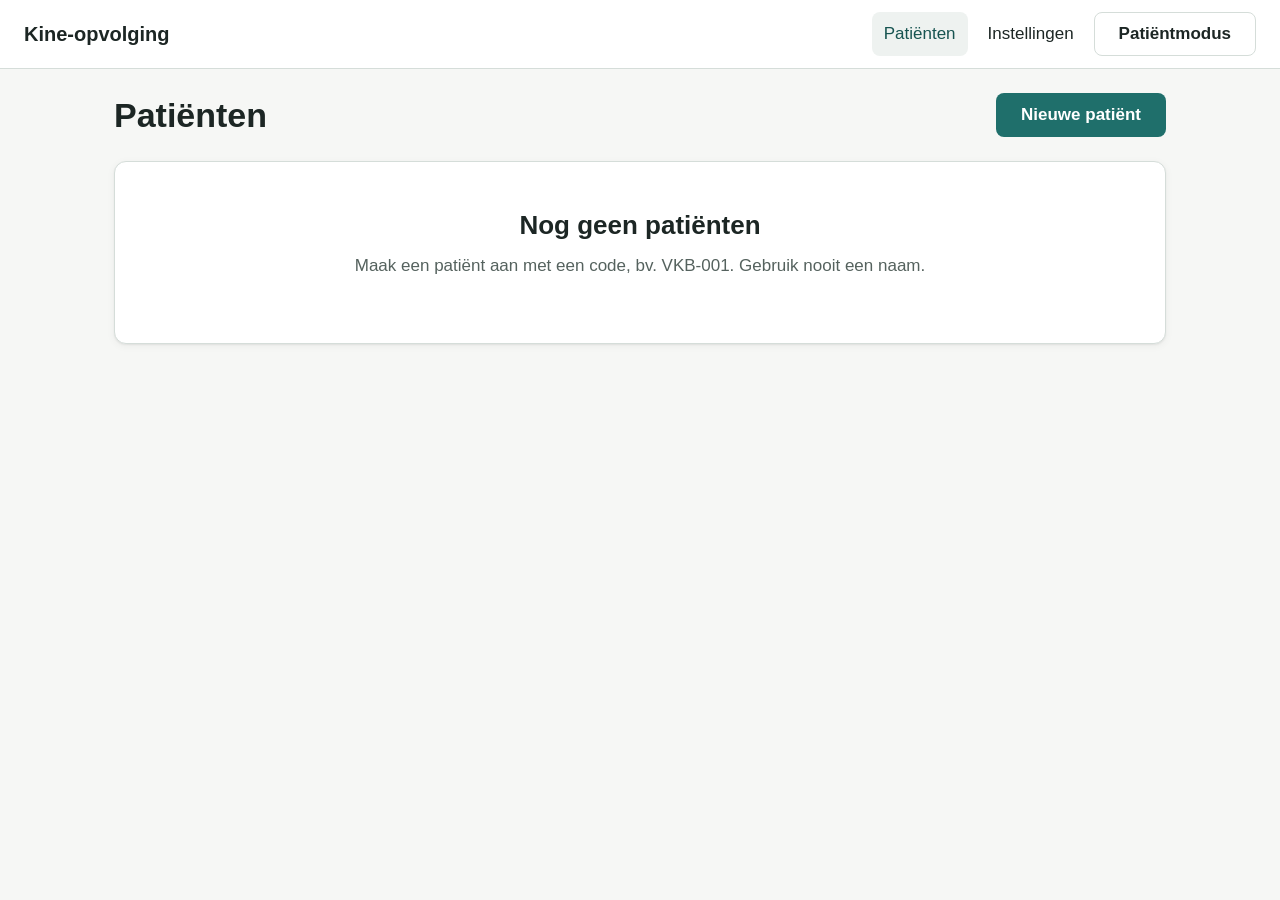
<file: index.html>
<!doctype html>
<html lang="nl-BE">
<head>
  <meta charset="utf-8">
  <meta name="viewport" content="width=device-width, initial-scale=1, viewport-fit=cover">
  <title>Kine-opvolging</title>
  <meta name="theme-color" content="#1f6f6b">
  <meta name="apple-mobile-web-app-capable" content="yes">
  <meta name="mobile-web-app-capable" content="yes">
  <meta name="apple-mobile-web-app-status-bar-style" content="default">
  <meta name="apple-mobile-web-app-title" content="Kine">
  <link rel="manifest" href="./manifest.webmanifest">
  <link rel="icon" href="./icons/icon.svg" type="image/svg+xml">
  <link rel="apple-touch-icon" href="./icons/apple-touch-icon.png">
  <link rel="stylesheet" href="./css/tokens.css">
  <link rel="stylesheet" href="./css/base.css">
  <link rel="stylesheet" href="./css/layout.css">
  <link rel="stylesheet" href="./css/components.css">
</head>
<body>
  <header class="app-header">
    <a class="app-title" href="#/patienten">Kine-opvolging</a>
    <nav class="app-nav" aria-label="Hoofdmenu">
      <a class="nav-link therapist-only" href="#/patienten">Patiënten</a>
      <a class="nav-link therapist-only" href="#/instellingen">Instellingen</a>
      <button type="button" class="btn btn-secondary" id="mode-toggle"></button>
    </nav>
  </header>

  <main id="app" class="app-main" tabindex="-1">
    <p class="muted">Laden…</p>
  </main>

  <div id="toast" class="toast" role="status" aria-live="polite" hidden></div>

  <noscript>Deze app heeft JavaScript nodig.</noscript>
  <script type="module" src="./js/app.js"></script>
</body>
</html>
</file>
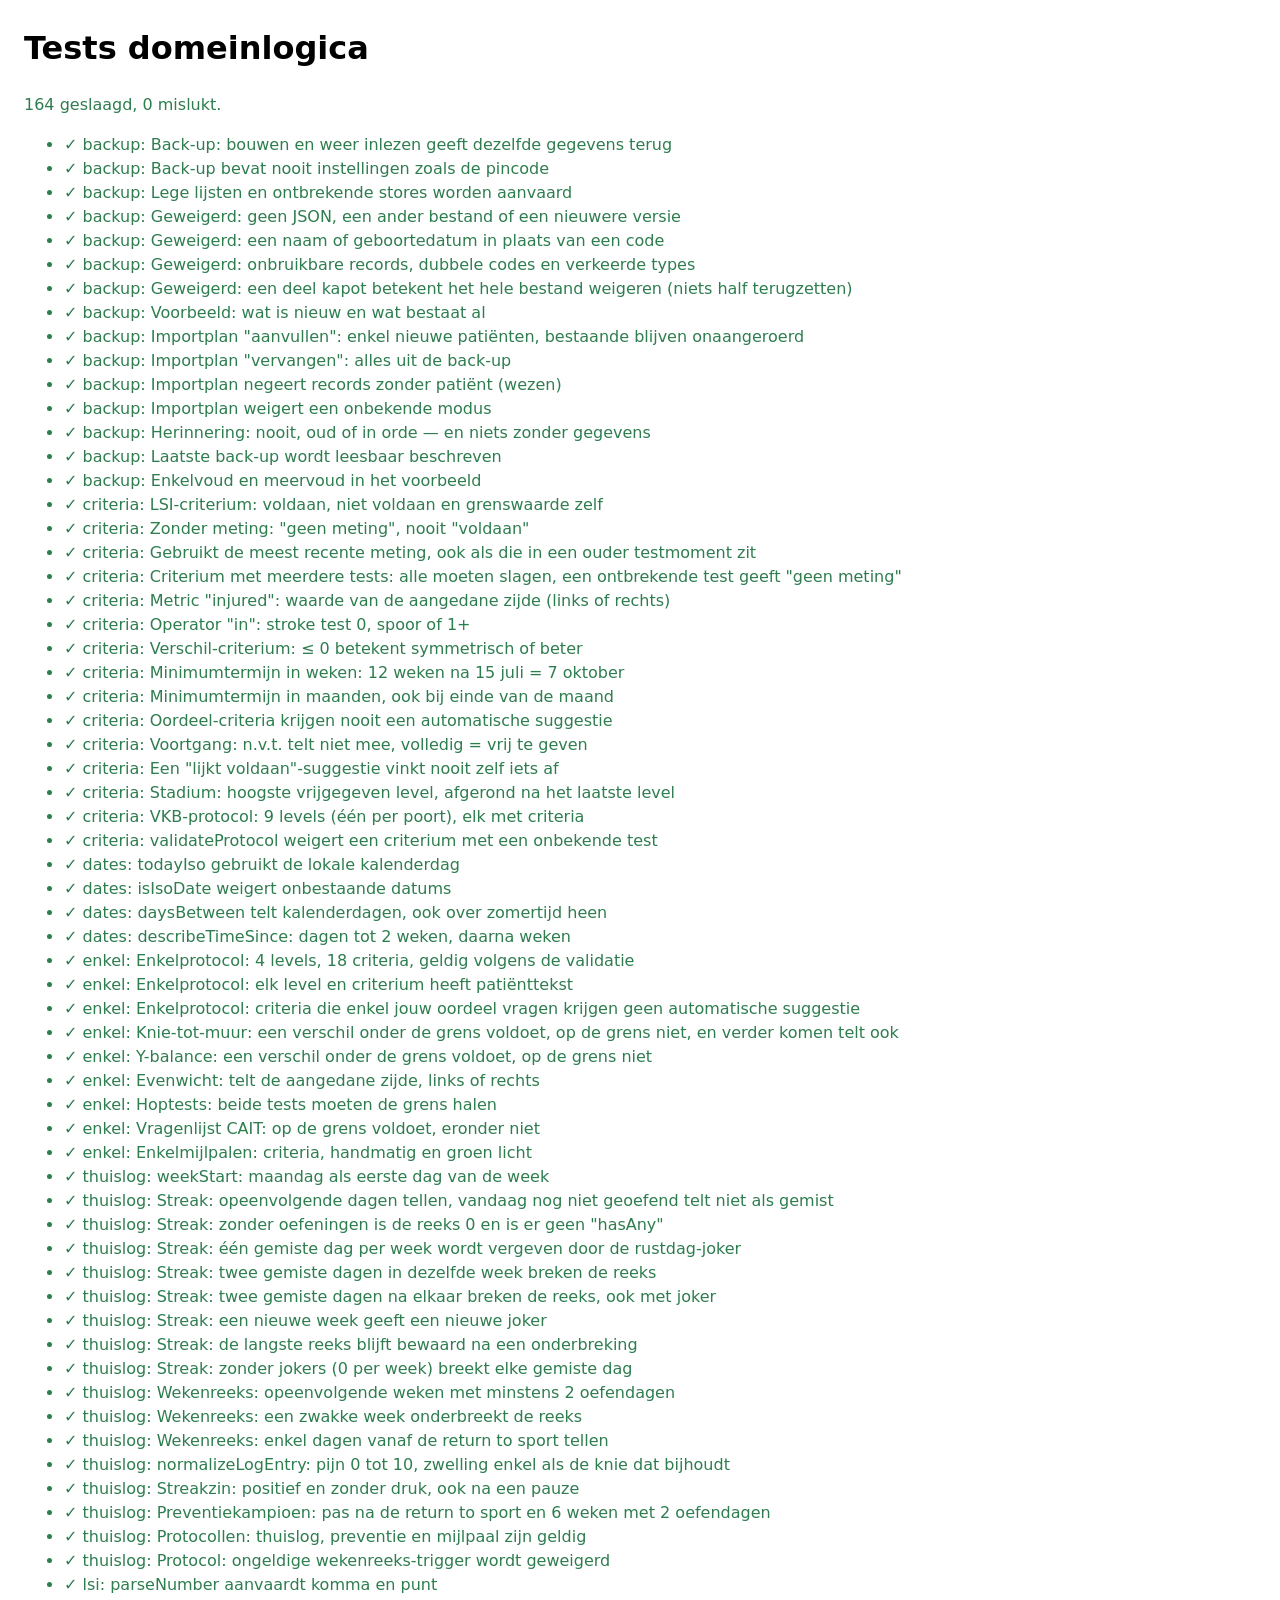
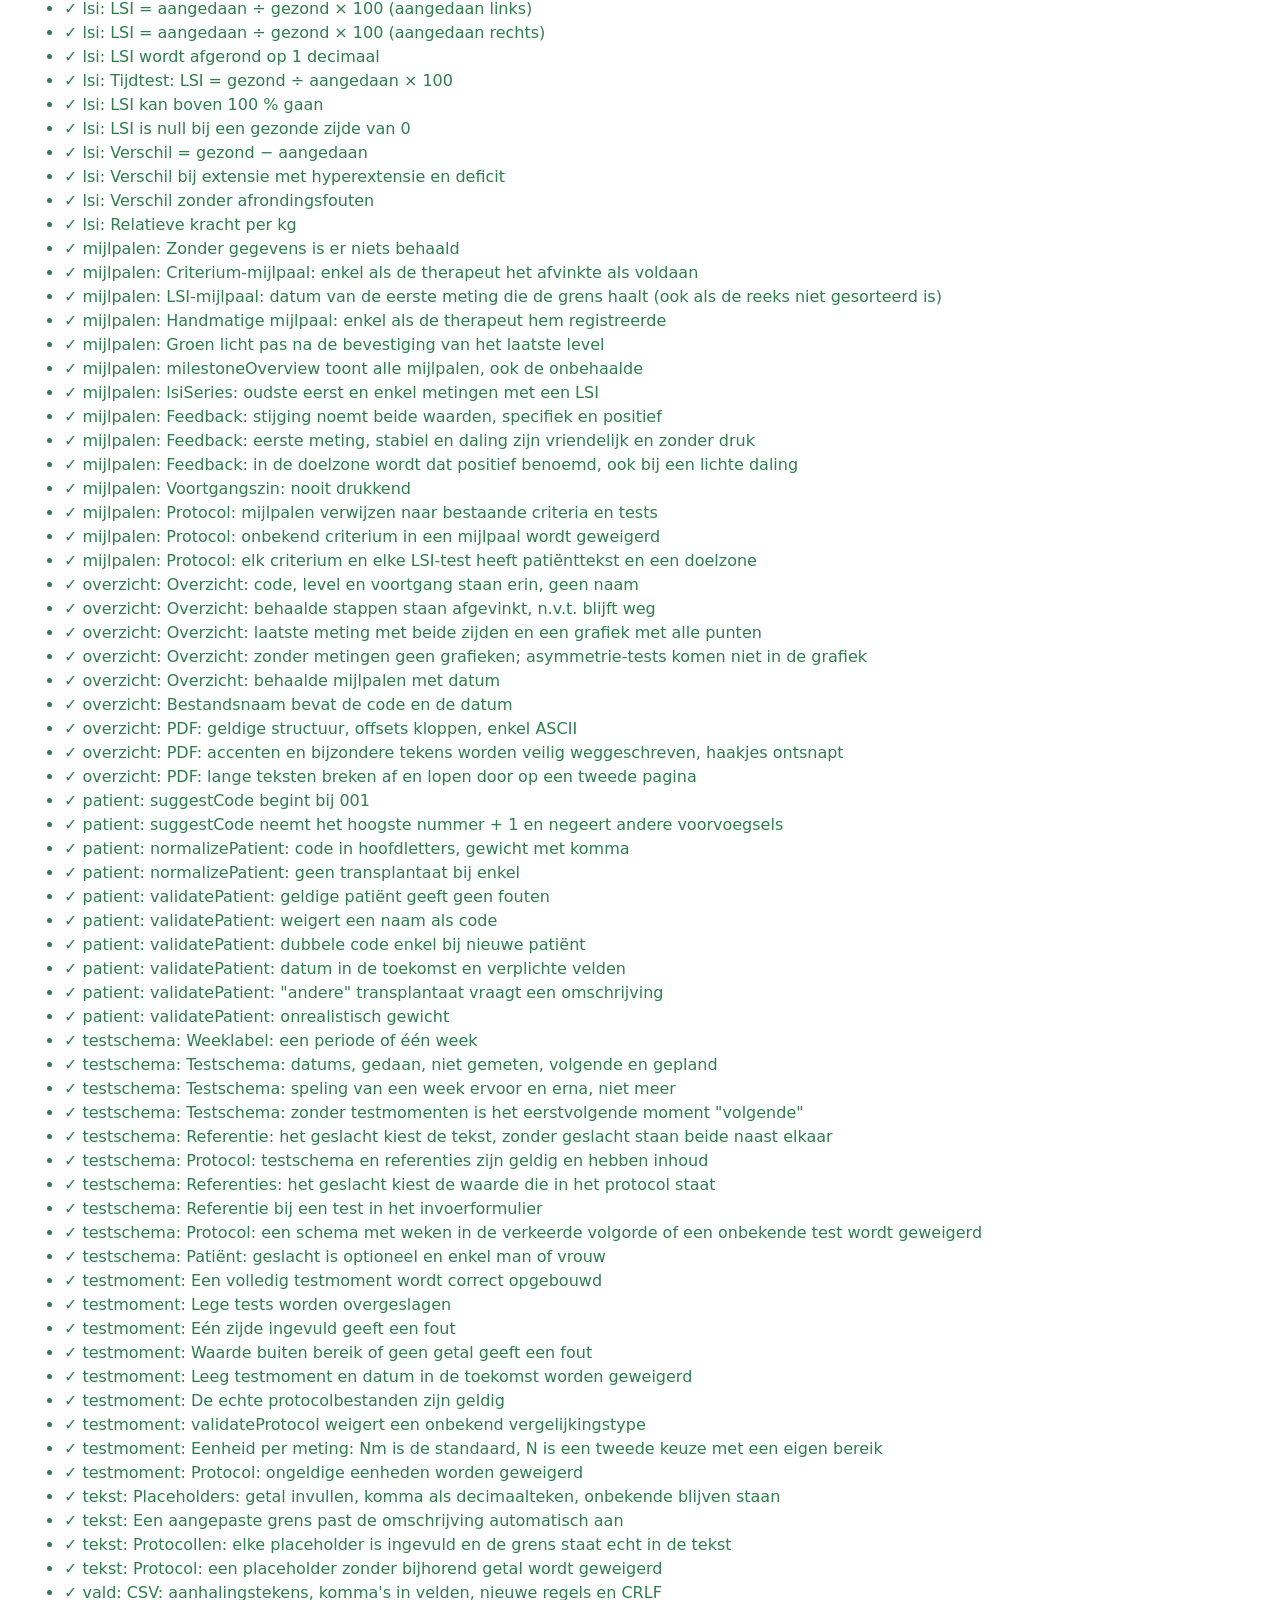
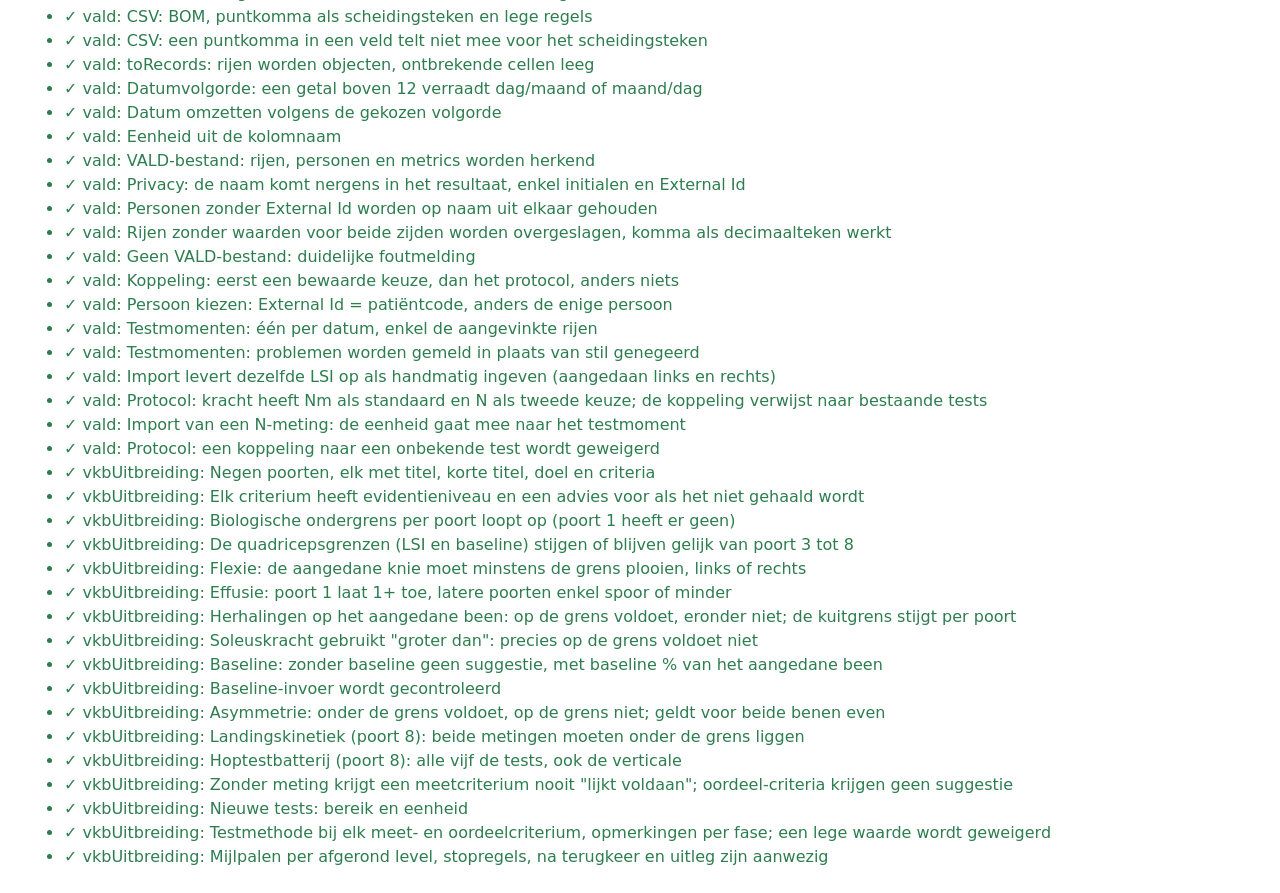
<file: tests/index.html>
<!doctype html>
<html lang="nl-BE">
<head>
  <meta charset="utf-8">
  <meta name="viewport" content="width=device-width, initial-scale=1">
  <title>Tests domeinlogica</title>
  <style>
    body { font-family: -apple-system, system-ui, sans-serif; margin: 24px; line-height: 1.5; }
    .pass { color: #2e7d4f; }
    .fail { color: #b3261e; font-weight: 700; }
    pre { white-space: pre-wrap; }
  </style>
</head>
<body>
  <h1>Tests domeinlogica</h1>
  <p id="summary">Bezig…</p>
  <ul id="results"></ul>
  <script type="module" src="./run.js"></script>
</body>
</html>
</file>
<file: css/tokens.css>
/* Ontwerptokens: kleuren, typografie, maten. Pas hier aan, niet in de componenten. */
:root {
  --color-bg: #f6f7f5;
  --color-surface: #ffffff;
  --color-surface-alt: #eef2f0;
  --color-border: #d5ddd9;
  --color-text: #1c2624;
  --color-text-muted: #55625e;
  --color-primary: #1f6f6b;
  --color-primary-strong: #175451;
  --color-on-primary: #ffffff;
  --color-accent: #f2c14e;
  --color-success: #2e7d4f;
  --color-success-bg: #e3f2e8;
  --color-warning: #8a5a00;
  --color-warning-bg: #fdf1d6;
  --color-danger: #b3261e;
  --color-danger-bg: #fbe5e3;
  --color-focus: #2f6fd6;

  --font-body: -apple-system, BlinkMacSystemFont, "Segoe UI", Roboto, sans-serif;
  --font-size-sm: 0.9375rem;
  --font-size-base: 1.0625rem;
  --font-size-lg: 1.25rem;
  --font-size-xl: 1.625rem;
  --font-size-xxl: 2.125rem;
  --line-height: 1.5;

  --touch-min: 44px;
  --space-1: 4px;
  --space-2: 8px;
  --space-3: 12px;
  --space-4: 16px;
  --space-5: 24px;
  --space-6: 32px;
  --space-7: 48px;
  --radius: 12px;
  --radius-sm: 8px;
  --shadow: 0 1px 2px rgb(0 0 0 / 0.06), 0 2px 8px rgb(0 0 0 / 0.05);
  --content-max: 1100px;
}

@media (prefers-color-scheme: dark) {
  :root {
    --color-bg: #131a19;
    --color-surface: #1c2523;
    --color-surface-alt: #24302e;
    --color-border: #354341;
    --color-text: #e8eeec;
    --color-text-muted: #a7b4b0;
    --color-primary: #5fb3ad;
    --color-primary-strong: #7cc6c0;
    --color-on-primary: #0f1716;
    --color-success: #7ccf9d;
    --color-success-bg: #1d3427;
    --color-warning: #f0c36a;
    --color-warning-bg: #3a2f17;
    --color-danger: #f2928a;
    --color-danger-bg: #3d1f1d;
    --color-focus: #8ab4ff;
    --shadow: none;
  }
}
</file>
<file: css/base.css>
*,
*::before,
*::after {
  box-sizing: border-box;
}

html {
  -webkit-text-size-adjust: 100%;
  text-size-adjust: 100%;
}

body {
  margin: 0;
  background: var(--color-bg);
  color: var(--color-text);
  font-family: var(--font-body);
  font-size: var(--font-size-base);
  line-height: var(--line-height);
  -webkit-tap-highlight-color: transparent;
}

h1, h2, h3 {
  line-height: 1.2;
  margin: 0 0 var(--space-4);
}

h1 { font-size: var(--font-size-xxl); }
h2 { font-size: var(--font-size-xl); }
h3 { font-size: var(--font-size-lg); }

p {
  margin: 0 0 var(--space-4);
}

a {
  color: var(--color-primary);
}

button,
input,
select,
textarea {
  font: inherit;
  color: inherit;
}

:focus-visible {
  outline: 3px solid var(--color-focus);
  outline-offset: 2px;
}

.muted {
  color: var(--color-text-muted);
}

.visually-hidden {
  position: absolute;
  width: 1px;
  height: 1px;
  overflow: hidden;
  clip: rect(0 0 0 0);
  white-space: nowrap;
}

[hidden] {
  display: none !important;
}
</file>
<file: css/layout.css>
.app-header {
  position: sticky;
  top: 0;
  z-index: 10;
  display: flex;
  align-items: center;
  justify-content: space-between;
  flex-wrap: wrap;
  gap: var(--space-2) var(--space-4);
  padding: var(--space-3) max(var(--space-5), env(safe-area-inset-right)) var(--space-3) max(var(--space-5), env(safe-area-inset-left));
  padding-top: max(var(--space-3), env(safe-area-inset-top));
  background: var(--color-surface);
  border-bottom: 1px solid var(--color-border);
}

.app-title {
  font-size: var(--font-size-lg);
  font-weight: 700;
  color: var(--color-text);
  text-decoration: none;
  min-height: var(--touch-min);
  display: inline-flex;
  align-items: center;
}

.app-nav {
  display: flex;
  align-items: center;
  flex-wrap: wrap;
  gap: var(--space-2);
}

.nav-link {
  min-height: var(--touch-min);
  display: inline-flex;
  align-items: center;
  padding: 0 var(--space-3);
  border-radius: var(--radius-sm);
  color: var(--color-text);
  text-decoration: none;
  font-weight: 500;
}

.nav-link[aria-current="page"] {
  background: var(--color-surface-alt);
  color: var(--color-primary-strong);
}

.app-main {
  max-width: var(--content-max);
  margin: 0 auto;
  padding: var(--space-5) max(var(--space-5), env(safe-area-inset-right)) var(--space-7) max(var(--space-5), env(safe-area-inset-left));
  outline: none;
}

/* In patiëntmodus verdwijnt alles wat enkel voor de therapeut is. */
body.mode-patient .therapist-only {
  display: none !important;
}

.page-head {
  display: flex;
  align-items: center;
  justify-content: space-between;
  flex-wrap: wrap;
  gap: var(--space-4);
  margin-bottom: var(--space-5);
}

.page-head h1 {
  margin: 0;
}

.stack > * + * {
  margin-top: var(--space-4);
}

.grid-2 {
  display: grid;
  grid-template-columns: repeat(auto-fit, minmax(min(320px, 100%), 1fr));
  gap: var(--space-4);
}

@media (max-width: 600px) {
  .app-header,
  .app-main {
    padding-left: var(--space-4);
    padding-right: var(--space-4);
  }

  .app-title {
    font-size: var(--font-size-base);
  }
}
</file>
<file: css/components.css>
/* Knoppen */
.btn {
  min-height: var(--touch-min);
  min-width: var(--touch-min);
  display: inline-flex;
  align-items: center;
  justify-content: center;
  gap: var(--space-2);
  padding: 0 var(--space-5);
  border: 1px solid transparent;
  border-radius: var(--radius-sm);
  font-weight: 600;
  text-decoration: none;
  cursor: pointer;
  touch-action: manipulation;
  user-select: none;
  -webkit-user-select: none;
}

.btn:disabled {
  opacity: 0.5;
  cursor: not-allowed;
}

.btn-primary {
  background: var(--color-primary);
  color: var(--color-on-primary);
}

.btn-primary:active:not(:disabled) {
  background: var(--color-primary-strong);
}

.btn-secondary {
  background: var(--color-surface);
  color: var(--color-text);
  border-color: var(--color-border);
}

.btn-secondary:active:not(:disabled) {
  background: var(--color-surface-alt);
}

.btn-danger {
  background: var(--color-danger);
  color: #ffffff;
}

/* Kaarten */
.card {
  background: var(--color-surface);
  border: 1px solid var(--color-border);
  border-radius: var(--radius);
  box-shadow: var(--shadow);
  padding: var(--space-5);
}

.card h2,
.card h3 {
  margin-bottom: var(--space-3);
}

.empty-state {
  text-align: center;
  padding: var(--space-7) var(--space-5);
}

/* Meldingen */
.notice {
  border-radius: var(--radius-sm);
  padding: var(--space-3) var(--space-4);
  margin-bottom: var(--space-4);
}

.notice-warning {
  background: var(--color-warning-bg);
  color: var(--color-warning);
}

.notice-success {
  background: var(--color-success-bg);
  color: var(--color-success);
}

.notice-danger {
  background: var(--color-danger-bg);
  color: var(--color-danger);
}

/* Formulieren */
.field {
  display: flex;
  flex-direction: column;
  gap: var(--space-1);
  margin-bottom: var(--space-4);
}

.field label {
  font-weight: 600;
}

.input {
  min-width: 0;
  max-width: 100%;
  min-height: var(--touch-min);
  padding: 0 var(--space-3);
  border: 1px solid var(--color-border);
  border-radius: var(--radius-sm);
  background: var(--color-surface);
}

.input-pin {
  font-size: var(--font-size-xl);
  letter-spacing: 0.5em;
  text-align: center;
  max-width: 220px;
}

/* Voortgangsbalk */
.progress {
  height: 14px;
  background: var(--color-surface-alt);
  border-radius: 999px;
  overflow: hidden;
}

.progress > span {
  display: block;
  height: 100%;
  background: var(--color-primary);
  border-radius: inherit;
  transition: width 0.4s ease;
}

/* Dialoogvenster */
.dialog {
  border: none;
  border-radius: var(--radius);
  padding: var(--space-5);
  width: min(440px, calc(100vw - 2 * var(--space-4)));
  background: var(--color-surface);
  color: var(--color-text);
  box-shadow: 0 8px 32px rgb(0 0 0 / 0.25);
}

.dialog::backdrop {
  background: rgb(0 0 0 / 0.4);
}

.dialog-actions {
  display: flex;
  justify-content: flex-end;
  flex-wrap: wrap;
  gap: var(--space-2);
  margin-top: var(--space-5);
}

.dialog-error {
  color: var(--color-danger);
  min-height: 1.5em;
  margin: var(--space-2) 0 0;
}

/* Toast */
.toast {
  position: fixed;
  left: 50%;
  bottom: max(var(--space-5), env(safe-area-inset-bottom));
  transform: translateX(-50%);
  max-width: calc(100vw - 2 * var(--space-4));
  padding: var(--space-3) var(--space-5);
  border-radius: var(--radius-sm);
  background: var(--color-text);
  color: var(--color-bg);
  box-shadow: var(--shadow);
  z-index: 100;
}

/* Patiëntmodus-label in de header */
body.mode-patient #mode-toggle {
  background: var(--color-surface-alt);
}

.btn-danger-outline {
  color: var(--color-danger);
  border-color: var(--color-danger);
}

/* Formulieren: labels, hints, fouten */
fieldset.field {
  border: none;
  padding: 0;
  margin: 0 0 var(--space-4);
  min-width: 0;
}

.field-label {
  font-weight: 600;
  padding: 0;
  margin-bottom: var(--space-1);
}

.field-hint,
.field-error {
  font-size: var(--font-size-sm);
  margin: 0;
}

.field-error:empty {
  display: none;
}

.field-error,
.form-error {
  color: var(--color-danger);
}

.has-error .input,
.has-error .segment span {
  border-color: var(--color-danger);
  box-shadow: 0 0 0 1px var(--color-danger);
}

.input-code {
  font-weight: 700;
  letter-spacing: 0.05em;
  max-width: 220px;
}

.input[readonly] {
  background: var(--color-surface-alt);
  color: var(--color-text-muted);
}

select.input {
  padding-right: var(--space-5);
}

.form-error:empty {
  display: none;
}

.form-actions {
  display: flex;
  justify-content: flex-end;
  flex-wrap: wrap;
  gap: var(--space-3);
  margin-top: var(--space-5);
}

.patient-form {
  display: grid;
  grid-template-columns: minmax(0, 1fr);
  gap: var(--space-4);
}

/* Keuzeknoppen: radio's als grote knoppen die netjes afbreken op smalle schermen */
.segmented {
  display: flex;
  flex-wrap: wrap;
  gap: var(--space-2);
}

.segment {
  position: relative;
  display: inline-flex;
}

.segment input {
  position: absolute;
  opacity: 0;
  inset: 0;
  margin: 0;
  cursor: pointer;
}

.segment span {
  min-height: var(--touch-min);
  display: inline-flex;
  align-items: center;
  padding: 0 var(--space-5);
  border: 1px solid var(--color-border);
  border-radius: var(--radius-sm);
  background: var(--color-surface);
  font-weight: 500;
}

.segment input:checked + span {
  background: var(--color-primary);
  border-color: var(--color-primary);
  color: var(--color-on-primary);
}

.segment input:focus-visible + span {
  outline: 3px solid var(--color-focus);
  outline-offset: -3px;
}

/* Aankruisvakjes */
.checkbox-list {
  display: grid;
  grid-template-columns: repeat(auto-fill, minmax(min(260px, 100%), 1fr));
  gap: var(--space-2);
}

.checkbox {
  display: flex;
  align-items: center;
  gap: var(--space-3);
  min-height: var(--touch-min);
  padding: 0 var(--space-3);
  border: 1px solid var(--color-border);
  border-radius: var(--radius-sm);
  cursor: pointer;
}

.checkbox input {
  width: 22px;
  height: 22px;
  margin: 0;
  accent-color: var(--color-primary);
}

/* Patiëntenlijst */
.patient-list {
  list-style: none;
  margin: 0;
  padding: 0;
  display: grid;
  gap: var(--space-3);
}

.patient-row {
  display: flex;
  align-items: center;
  justify-content: space-between;
  flex-wrap: wrap;
  gap: var(--space-3) var(--space-5);
  min-height: 64px;
  padding: var(--space-4) var(--space-5);
  background: var(--color-surface);
  border: 1px solid var(--color-border);
  border-radius: var(--radius);
  box-shadow: var(--shadow);
  color: var(--color-text);
  text-decoration: none;
}

.patient-row:active {
  background: var(--color-surface-alt);
}

.patient-row-main,
.patient-row-meta {
  display: flex;
  align-items: baseline;
  flex-wrap: wrap;
  gap: var(--space-2) var(--space-4);
}

.patient-code {
  font-size: var(--font-size-lg);
  font-weight: 700;
}

.patient-row-meta {
  font-size: var(--font-size-sm);
  align-items: center;
}

.level-pill {
  display: inline-block;
  padding: 2px var(--space-3);
  border-radius: 999px;
  background: var(--color-surface-alt);
  color: var(--color-primary-strong);
  font-weight: 700;
}

/* Patiëntdetail */
.page-subtitle {
  margin: var(--space-1) 0 0;
}

.data-list {
  display: grid;
  grid-template-columns: max-content 1fr;
  gap: var(--space-2) var(--space-4);
  margin: 0;
}

.data-list dt {
  color: var(--color-text-muted);
}

.data-list dd {
  margin: 0;
}

.danger-zone {
  margin-top: var(--space-6);
  display: flex;
  justify-content: flex-end;
}

@media (max-width: 600px) {
  .data-list {
    grid-template-columns: 1fr;
  }

  .data-list dd {
    margin-bottom: var(--space-2);
  }
}

/* Testmoment ingeven */
.test-form {
  display: grid;
  grid-template-columns: minmax(0, 1fr);
  gap: var(--space-4);
}

.input-date {
  max-width: 220px;
}

.textarea {
  min-height: 88px;
  padding: var(--space-3);
  resize: vertical;
}

.test-row {
  display: grid;
  grid-template-columns: minmax(0, 1.4fr) minmax(88px, 0.6fr) minmax(88px, 0.6fr) minmax(0, 1.2fr);
  grid-template-areas: "label left right result" "error error error error";
  align-items: center;
  gap: var(--space-1) var(--space-3);
  padding: var(--space-3) 0;
  border: none;
  border-top: 1px solid var(--color-border);
  margin: 0;
  min-width: 0;
}

.test-row > .test-label { grid-area: label; }
.test-row > .test-error { grid-area: error; }

.test-row-head {
  border-top: none;
  padding-top: 0;
  font-size: var(--font-size-sm);
  font-weight: 600;
  color: var(--color-text-muted);
}

.test-row-single,
.test-row-choice {
  grid-template-areas: "label control control control" "error error error error";
}

.test-row-single > .input,
.test-row-choice > .segmented {
  grid-area: control;
  justify-self: start;
}

.test-row-single > .input {
  width: 120px;
}

.test-side-label {
  display: none;
}

.test-name {
  font-weight: 600;
}

.test-hint {
  display: block;
  font-size: var(--font-size-sm);
}

.input-number {
  width: 100%;
  text-align: right;
  font-variant-numeric: tabular-nums;
}

.test-result-wrap {
  display: flex;
  flex-direction: column;
}

.test-result {
  font-weight: 700;
  color: var(--color-primary-strong);
}

.test-perkg {
  font-size: var(--font-size-sm);
}

@media (max-width: 700px) {
  .test-row-head {
    display: none;
  }

  .test-row {
    grid-template-columns: max-content minmax(0, 1fr);
    grid-template-areas: none;
  }

  .test-row > .test-label,
  .test-row > .test-result-wrap,
  .test-row > .test-error,
  .test-row-single > .input,
  .test-row-choice > .segmented {
    grid-area: auto;
    grid-column: 1 / -1;
  }

  .test-side-label {
    display: block;
    font-size: var(--font-size-sm);
    color: var(--color-text-muted);
  }

  .test-row .input-number {
    max-width: 160px;
  }
}

.form-actions-left {
  margin-right: auto;
}

/* Testmomenten op het patiëntdetail */
.session-list {
  list-style: none;
  margin: 0;
  padding: 0;
}

.session-item {
  border-top: 1px solid var(--color-border);
  padding: var(--space-3) 0;
}

.session-item:first-child {
  border-top: none;
  padding-top: 0;
}

.session-head {
  display: flex;
  align-items: center;
  justify-content: space-between;
  gap: var(--space-3);
}

.session-date {
  font-weight: 700;
}

.result-chips {
  display: flex;
  flex-wrap: wrap;
  gap: var(--space-2);
  margin: var(--space-2) 0 0;
  padding: 0;
  list-style: none;
}

.result-chip {
  font-size: var(--font-size-sm);
  padding: 2px var(--space-3);
  border-radius: 999px;
  background: var(--color-surface-alt);
}

.result-chip strong {
  color: var(--color-primary-strong);
}

.sessions-card {
  margin-top: var(--space-4);
}

/* Criteria-checklist */
.level-card {
  margin-bottom: var(--space-4);
}

.level-kicker {
  margin: 0 0 var(--space-1);
  font-size: var(--font-size-sm);
  font-weight: 700;
  letter-spacing: 0.04em;
  text-transform: uppercase;
  color: var(--color-primary-strong);
}

.level-title {
  margin: 0 0 var(--space-3);
  font-size: var(--font-size-lg);
  font-weight: 700;
}

.progress-text {
  margin: var(--space-2) 0 0;
  font-size: var(--font-size-sm);
}

.criteria-list {
  list-style: none;
  margin: 0;
  padding: 0;
}

.criterion {
  display: grid;
  grid-template-columns: minmax(0, 1fr) auto;
  gap: var(--space-3) var(--space-5);
  padding: var(--space-4) 0;
  border-top: 1px solid var(--color-border);
}

.criterion:first-child {
  border-top: none;
  padding-top: 0;
}

.criterion[data-status="voldaan"] .criterion-label {
  color: var(--color-success);
}

.criterion[data-status="nvt"] .criterion-label {
  color: var(--color-text-muted);
}

.criterion-label {
  margin: 0 0 var(--space-1);
  font-weight: 600;
}

.criterion-note-text {
  margin: 0 0 var(--space-1);
  font-size: var(--font-size-sm);
}

.suggestion {
  margin: 0;
  font-size: var(--font-size-sm);
}

.suggestion-lijkt-voldaan strong {
  color: var(--color-success);
}

.suggestion-lijkt-niet-voldaan strong {
  color: var(--color-warning);
}

.suggestion-geen-meting,
.suggestion-oordeel {
  color: var(--color-text-muted);
}

.criterion-controls {
  border: none;
  margin: 0;
  padding: 0;
  display: flex;
  flex-direction: column;
  align-items: flex-end;
  gap: var(--space-2);
  min-width: 0;
}

.criterion-controls .segment span {
  padding: 0 var(--space-4);
}

.criterion-note {
  width: 100%;
  min-width: 220px;
}

.criterion-stamp {
  font-size: var(--font-size-sm);
  min-height: 1.4em;
}

.release {
  display: flex;
  align-items: center;
  justify-content: space-between;
  flex-wrap: wrap;
  gap: var(--space-3) var(--space-5);
  margin-top: var(--space-5);
  padding-top: var(--space-4);
  border-top: 1px solid var(--color-border);
}

.release-hint {
  margin: 0;
  flex: 1 1 260px;
}

.history-card,
.completion-card {
  margin-top: var(--space-4);
}

.completion-card {
  background: var(--color-success-bg);
  border-color: var(--color-success);
}

.history-list {
  margin: 0 0 var(--space-4);
  padding-left: var(--space-5);
}

@media (max-width: 700px) {
  .criterion {
    grid-template-columns: minmax(0, 1fr);
  }

  .criterion-controls {
    align-items: stretch;
  }
}

/* Patiëntweergave */
.patient-view > * + * {
  margin-top: var(--space-5);
}

.preview-bar {
  display: flex;
  align-items: center;
  justify-content: space-between;
  flex-wrap: wrap;
  gap: var(--space-3);
  padding: var(--space-3) var(--space-4);
  border-radius: var(--radius-sm);
  background: var(--color-warning-bg);
  color: var(--color-warning);
  font-weight: 600;
}

.patient-view .page-head {
  margin-bottom: 0;
}

.level-path {
  list-style: none;
  margin: 0;
  padding: 0;
  display: flex;
  gap: var(--space-2);
}

.level-step {
  flex: 1 1 0;
  min-width: 0;
  display: flex;
  flex-direction: column;
  align-items: center;
  gap: var(--space-2);
  text-align: center;
  position: relative;
}

.level-step + .level-step::before {
  content: "";
  position: absolute;
  top: 19px;
  right: 50%;
  width: 100%;
  height: 3px;
  background: var(--color-border);
  z-index: 0;
}

.level-step-done + .level-step::before,
.level-step-done + .level-step-current::before {
  background: var(--color-primary);
}

.level-dot {
  position: relative;
  z-index: 1;
  width: 40px;
  height: 40px;
  border-radius: 50%;
  display: inline-flex;
  align-items: center;
  justify-content: center;
  border: 3px solid var(--color-border);
  background: var(--color-surface);
  font-weight: 700;
  color: var(--color-text-muted);
}

.level-step-done .level-dot {
  background: var(--color-primary);
  border-color: var(--color-primary);
  color: var(--color-on-primary);
}

.level-step-current .level-dot {
  border-color: var(--color-primary);
  color: var(--color-primary-strong);
  box-shadow: 0 0 0 4px var(--color-surface-alt);
}

.level-step-title {
  font-size: var(--font-size-sm);
  font-weight: 600;
  overflow-wrap: anywhere;
}

.level-step-todo .level-step-title {
  color: var(--color-text-muted);
  font-weight: 500;
}

.level-goal {
  font-size: var(--font-size-lg);
  margin-bottom: var(--space-4);
}

.focus-block {
  margin-top: var(--space-5);
}

.focus-block h3 {
  margin-bottom: var(--space-2);
}

.focus-list {
  margin: 0;
  padding-left: var(--space-5);
}

.focus-list li + li {
  margin-top: var(--space-1);
}

.step-list {
  list-style: none;
  margin: 0;
  padding: 0;
  display: grid;
  gap: var(--space-2);
}

.step {
  display: flex;
  align-items: flex-start;
  gap: var(--space-3);
}

.step-mark {
  flex: none;
  width: 26px;
  height: 26px;
  border-radius: 50%;
  border: 2px solid var(--color-border);
  display: inline-flex;
  align-items: center;
  justify-content: center;
  font-size: 0.9rem;
  font-weight: 700;
}

.step-done .step-mark {
  background: var(--color-success);
  border-color: var(--color-success);
  color: #ffffff;
}

.step-todo {
  color: var(--color-text);
}

/* Mijlpalen */
.badge-grid {
  list-style: none;
  margin: var(--space-3) 0 0;
  padding: 0;
  display: grid;
  grid-template-columns: repeat(auto-fill, minmax(min(260px, 100%), 1fr));
  gap: var(--space-3);
}

.badge {
  display: flex;
  align-items: flex-start;
  gap: var(--space-3);
  padding: var(--space-4);
  border-radius: var(--radius);
  border: 1px solid var(--color-border);
  background: var(--color-surface);
}

.badge-mark {
  flex: none;
  width: 40px;
  height: 40px;
  border-radius: 50%;
  display: inline-flex;
  align-items: center;
  justify-content: center;
  font-weight: 700;
  border: 3px dashed var(--color-border);
}

.badge-earned {
  border-color: var(--color-primary);
}

.badge-earned .badge-mark {
  border: none;
  background: var(--color-accent);
  color: #1c2624;
}

.badge-locked {
  background: var(--color-surface-alt);
}

.badge-locked .badge-text {
  color: var(--color-text-muted);
}

.badge-text {
  display: flex;
  flex-direction: column;
  gap: 2px;
  min-width: 0;
}

.badge-desc,
.badge-date {
  font-size: var(--font-size-sm);
}

.badge-date {
  color: var(--color-text-muted);
}

/* Grafieken */
.chart-section > * + * {
  margin-top: var(--space-3);
}

.chart-card h3 {
  margin-bottom: var(--space-2);
}

.chart-feedback {
  font-weight: 600;
  color: var(--color-primary-strong);
}

.chart-wrap {
  position: relative;
  height: 220px;
}

.chart-legend {
  display: flex;
  align-items: center;
  gap: var(--space-2);
  margin: var(--space-3) 0 0;
  font-size: var(--font-size-sm);
}

.legend-zone {
  width: 18px;
  height: 12px;
  border-radius: 3px;
  background: var(--color-success);
  opacity: 0.35;
}

.chart-table {
  margin-top: var(--space-3);
  font-size: var(--font-size-sm);
}

.chart-table summary {
  cursor: pointer;
  min-height: var(--touch-min);
  display: flex;
  align-items: center;
  color: var(--color-primary-strong);
  font-weight: 600;
}

.chart-table table {
  width: 100%;
  border-collapse: collapse;
}

.chart-table th,
.chart-table td {
  text-align: left;
  padding: var(--space-2) var(--space-2) var(--space-2) 0;
  border-top: 1px solid var(--color-border);
}

/* Therapeut: mijlpalen en knoppen */
.button-row {
  display: flex;
  flex-wrap: wrap;
  gap: var(--space-2);
}

.button-row > .btn {
  flex: 1 1 auto;
}

.milestone-admin {
  list-style: none;
  margin: 0;
  padding: 0;
}

.milestone-admin-item {
  display: flex;
  align-items: center;
  justify-content: space-between;
  flex-wrap: wrap;
  gap: var(--space-2) var(--space-4);
  padding: var(--space-3) 0;
  border-top: 1px solid var(--color-border);
}

.milestone-admin-item:first-child {
  border-top: none;
  padding-top: 0;
}

@media (max-width: 600px) {
  .level-step-title {
    font-size: 0.8rem;
  }
}

/* Thuisoefenlog */
.home-log-section > * + * {
  margin-top: var(--space-3);
}

.home-log-section .notice {
  margin-bottom: 0;
}

.streak {
  display: flex;
  align-items: center;
  gap: var(--space-4);
  margin-bottom: var(--space-5);
}

.streak-number {
  flex: none;
  width: 64px;
  height: 64px;
  border-radius: 50%;
  display: inline-flex;
  align-items: center;
  justify-content: center;
  background: var(--color-accent);
  color: #1c2624;
  font-size: var(--font-size-xl);
  font-weight: 800;
}

.streak-text p {
  margin: 0;
}

.streak-feedback {
  font-weight: 600;
}

.streak-meta {
  margin-top: var(--space-1);
  font-size: var(--font-size-sm);
}

.week-nav {
  display: flex;
  align-items: center;
  justify-content: space-between;
  gap: var(--space-3);
  margin-bottom: var(--space-3);
}

.week-nav .btn {
  min-width: var(--touch-min);
  padding: 0 var(--space-4);
  font-size: var(--font-size-xl);
  line-height: 1;
}

.week-label {
  font-weight: 600;
  text-align: center;
}

.week-grid {
  display: grid;
  grid-template-columns: repeat(7, minmax(0, 1fr));
  gap: var(--space-2);
}

.day-cell {
  min-height: 76px;
  display: flex;
  flex-direction: column;
  align-items: center;
  justify-content: center;
  gap: 2px;
  padding: var(--space-2) 0;
  border: 2px solid var(--color-border);
  border-radius: var(--radius-sm);
  background: var(--color-surface);
  cursor: pointer;
  touch-action: manipulation;
}

.day-cell:disabled {
  opacity: 0.4;
  cursor: not-allowed;
}

.day-name {
  font-size: var(--font-size-sm);
  color: var(--color-text-muted);
  text-transform: uppercase;
}

.day-number {
  font-size: var(--font-size-lg);
  font-weight: 700;
}

.day-mark {
  min-height: 1.2em;
  font-weight: 800;
  line-height: 1;
}

.day-pain {
  min-height: 1em;
  font-size: 0.75rem;
  color: var(--color-text-muted);
  line-height: 1;
}

.day-done {
  background: var(--color-success-bg);
  border-color: var(--color-success);
}

.day-done .day-mark {
  color: var(--color-success);
}

.day-today .day-number {
  text-decoration: underline;
  text-underline-offset: 4px;
}

.day-selected {
  border-color: var(--color-primary);
  box-shadow: 0 0 0 3px var(--color-surface-alt), 0 0 0 5px var(--color-primary);
}

.day-editor {
  margin-top: var(--space-5);
  padding-top: var(--space-4);
  border-top: 1px solid var(--color-border);
}

.day-editor h3 {
  text-transform: capitalize;
}

.segmented-compact {
  gap: var(--space-1);
}

.segmented-compact .segment span {
  min-width: var(--touch-min);
  justify-content: center;
  padding: 0 var(--space-2);
}

@media (max-width: 600px) {
  .day-cell {
    min-height: 68px;
  }

  .streak-number {
    width: 52px;
    height: 52px;
  }
}

/* Back-up */
.backup-card .button-row {
  margin-top: var(--space-4);
}

.import-problem {
  margin-top: var(--space-4);
  margin-bottom: 0;
}

.import-problem ul {
  margin: var(--space-2) 0 0;
  padding-left: var(--space-5);
}

.choice-list {
  border: none;
  margin: var(--space-4) 0 0;
  padding: 0;
  display: grid;
  gap: var(--space-2);
}

.choice {
  display: flex;
  align-items: flex-start;
  gap: var(--space-3);
  padding: var(--space-3) var(--space-4);
  border: 1px solid var(--color-border);
  border-radius: var(--radius-sm);
  cursor: pointer;
}

.choice input {
  flex: none;
  width: 22px;
  height: 22px;
  margin: 2px 0 0;
  accent-color: var(--color-primary);
}

.choice-text {
  display: block;
  font-size: var(--font-size-sm);
  color: var(--color-text-muted);
}

.choice:has(input:checked) {
  border-color: var(--color-primary);
  background: var(--color-surface-alt);
}

/* Importeren uit VALD Hub */
.vald-import > * + *,
.vald-import + div > * + * {
  margin-top: var(--space-4);
}

.import-row-head {
  display: flex;
  align-items: center;
  justify-content: space-between;
  flex-wrap: wrap;
  gap: var(--space-2) var(--space-4);
  margin-bottom: var(--space-3);
}

.import-include {
  border: none;
  padding: 0;
  min-height: var(--touch-min);
}

.import-fields {
  display: grid;
  grid-template-columns: repeat(auto-fit, minmax(min(200px, 100%), 1fr));
  gap: var(--space-3);
}

.import-fields .field {
  margin-bottom: 0;
}

.import-result {
  margin: var(--space-3) 0 0;
  font-weight: 600;
  color: var(--color-primary-strong);
}

.import-unit {
  margin-top: var(--space-1);
}

.import-summary {
  margin: 0;
}

.unit-switch {
  display: inline-flex;
  margin-top: var(--space-2);
}

.unit-switch .segment span {
  min-width: var(--touch-min);
  padding: 0 var(--space-3);
}

/* Testschema en referentiewaarden */
.collapsible > summary {
  cursor: pointer;
  list-style: none;
  min-height: var(--touch-min);
  display: flex;
  align-items: center;
}

.collapsible > summary::-webkit-details-marker {
  display: none;
}

.collapsible > summary h2 {
  margin: 0;
}

.collapsible > summary::after {
  content: "▾";
  margin-left: auto;
  color: var(--color-text-muted);
}

.collapsible:not([open]) > summary::after {
  content: "▸";
}

.schedule-list {
  list-style: none;
  margin: 0;
  padding: 0;
}

.schedule-row {
  display: grid;
  grid-template-columns: 88px minmax(0, 1fr) auto;
  gap: var(--space-3);
  align-items: baseline;
  padding: var(--space-3) 0;
  border-top: 1px solid var(--color-border);
}

.schedule-row:first-child {
  border-top: none;
}

.schedule-week {
  font-weight: 700;
}

.schedule-state {
  font-size: var(--font-size-sm);
  font-weight: 600;
  white-space: nowrap;
}

.schedule-gedaan .schedule-state {
  color: var(--color-success);
}

.schedule-volgende {
  background: var(--color-surface-alt);
  margin: 0 calc(-1 * var(--space-3));
  padding-left: var(--space-3);
  padding-right: var(--space-3);
  border-radius: var(--radius-sm);
}

.schedule-volgende .schedule-state {
  color: var(--color-primary-strong);
}

.schedule-niet-gemeten .schedule-state,
.schedule-niet-gemeten .schedule-label {
  color: var(--color-text-muted);
}

.reference-group + .reference-group {
  margin-top: var(--space-4);
}

.reference-group h3 {
  margin-bottom: var(--space-2);
}

.test-reference {
  display: block;
  font-size: var(--font-size-sm);
  color: var(--color-primary-strong);
}

@media (max-width: 600px) {
  .schedule-row {
    grid-template-columns: 72px minmax(0, 1fr);
  }

  .schedule-state {
    grid-column: 2;
  }
}

/* Beslishulp bij een criterium */
.criterion-help {
  margin: var(--space-1) 0 0;
  font-size: var(--font-size-sm);
}

.evidence-tag {
  display: inline-block;
  margin-right: var(--space-2);
  padding: 0 var(--space-2);
  border-radius: 999px;
  background: var(--color-surface-alt);
  color: var(--color-text-muted);
  font-weight: 600;
  cursor: help;
}

.suggestion-geen-baseline strong {
  color: var(--color-warning);
}

/* Levelpad met veel stappen: horizontaal scrollen in plaats van samenpersen */
.level-path {
  overflow-x: auto;
  padding-bottom: var(--space-2);
}

.level-step {
  flex: 1 0 84px;
}

/* Baseline, stopregels, uitleg voor de patiënt */
.baseline-row {
  display: flex;
  flex-wrap: wrap;
  align-items: center;
  gap: var(--space-2) var(--space-4);
  padding: var(--space-2) 0;
  border-top: 1px solid var(--color-border);
}

.baseline-test {
  flex: 1 1 200px;
}

.baseline-fields {
  display: flex;
  flex-wrap: wrap;
  align-items: center;
  gap: var(--space-2) var(--space-3);
}

.rule-list dt {
  font-weight: 600;
  margin-top: var(--space-3);
}

.rule-list dd {
  margin: var(--space-1) 0 0;
}

.plain-list {
  padding-left: var(--space-4);
}

.table-scroll {
  overflow-x: auto;
}

.guide-table {
  width: 100%;
  border-collapse: collapse;
}

.guide-table th,
.guide-table td {
  text-align: left;
  padding: var(--space-2);
  border-bottom: 1px solid var(--color-border);
  vertical-align: top;
}

.faq-item {
  padding: var(--space-2) 0;
  border-top: 1px solid var(--color-border);
}

.faq-item summary {
  font-weight: 600;
  cursor: pointer;
}

.guide-section > * + * {
  margin-top: var(--space-3);
}

.input-unit {
  width: auto;
  min-width: 5rem;
}

.criterion-method {
  font-size: var(--font-size-sm);
  margin: var(--space-1) 0 0;
}

.level-remarks {
  margin-top: var(--space-3);
}

.level-remarks summary {
  cursor: pointer;
  font-weight: 600;
}

.level-remarks p {
  margin: var(--space-2) 0 0;
}
</file>
